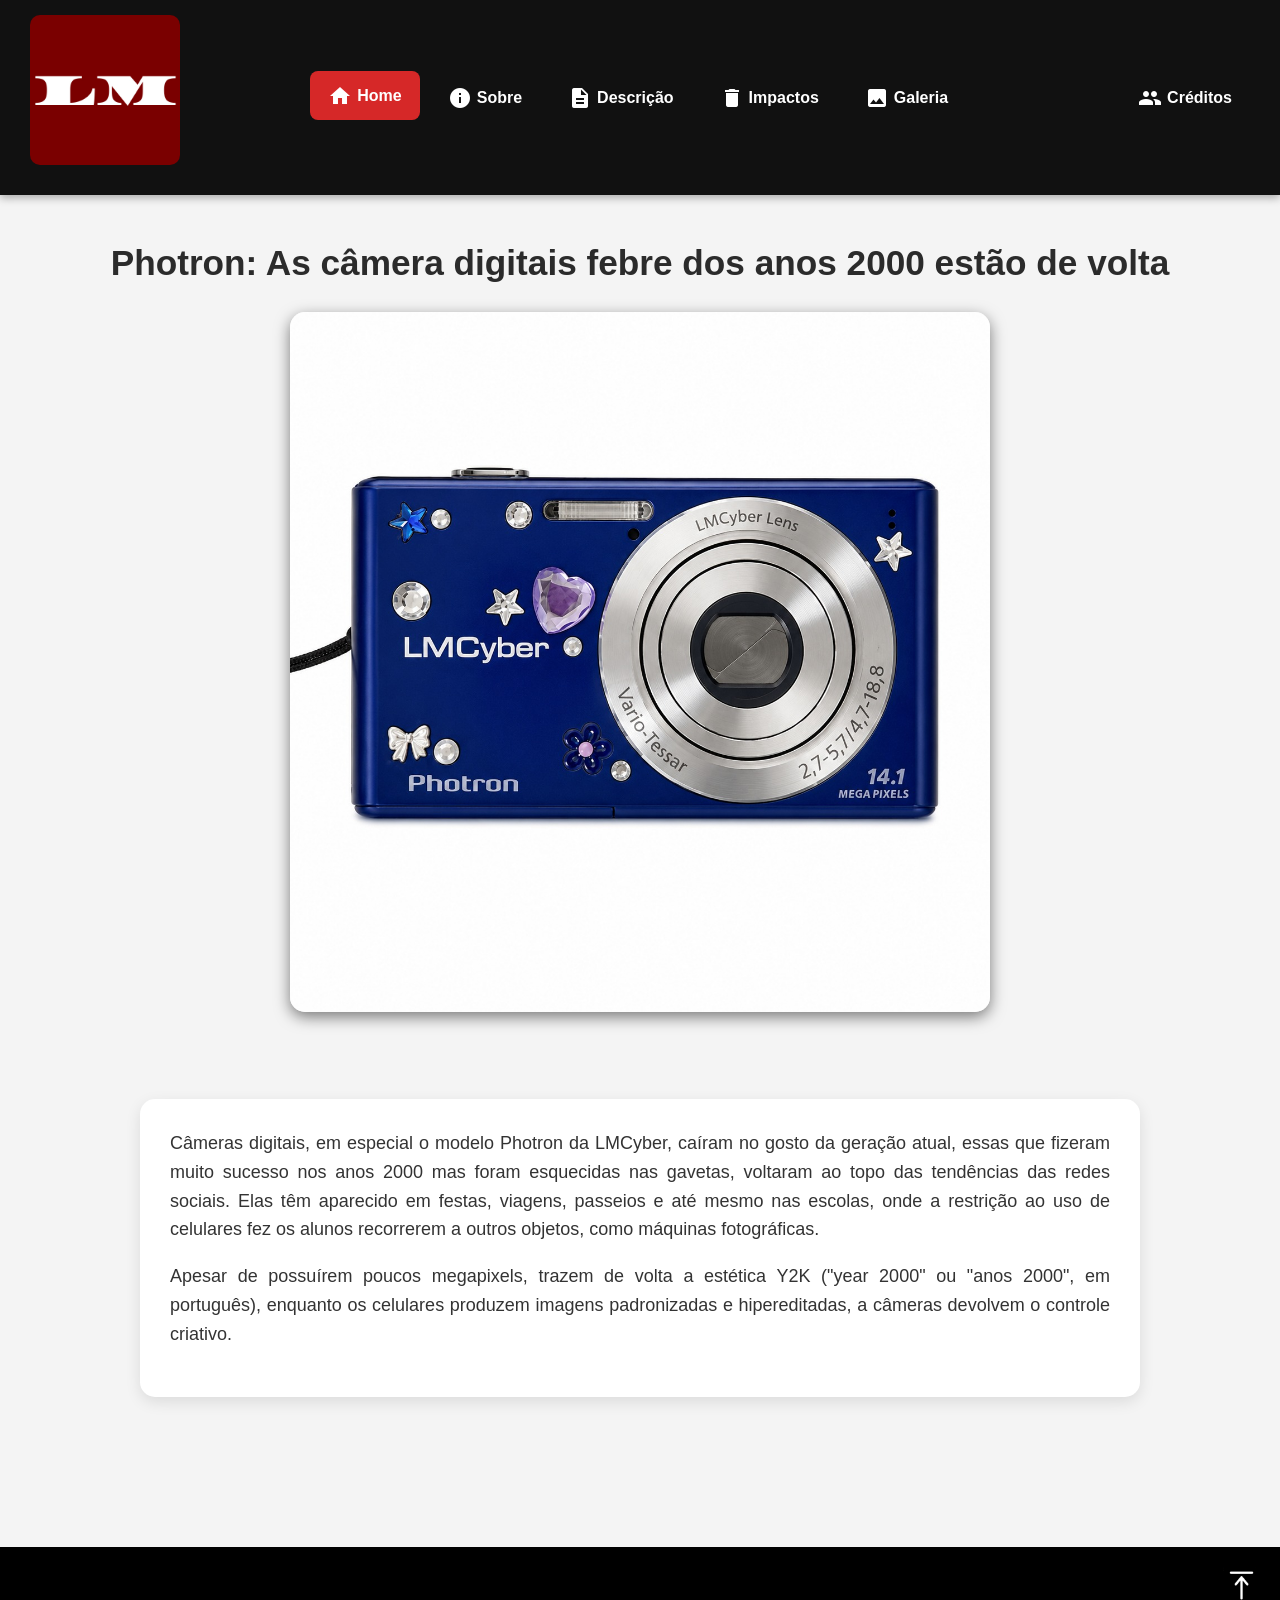
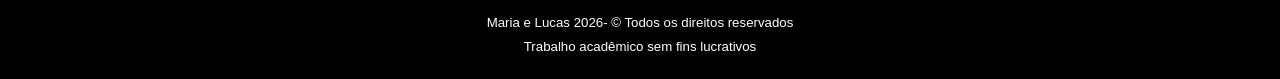
<file: index.html>
<!DOCTYPE html>
<html lang="pt-br"> 
    <head>
        <title>LMCyber - Home</title>
        <meta charset="utf-8"> 
        <meta name="viewport" content="width=device-width, initial-scale=1"/> 
        <link rel="icon"  type="image/jpg"      href="imagens/logo.jpeg"/> 
        <link rel="stylesheet" type="text/css" href="estilo.css"> 
		<link href="https://fonts.googleapis.com/icon?family=Material+Icons" rel="stylesheet">
    </head>
    <body>
		<div id="header">
				<h1><img src="imagens/logo.jpeg"/></h1>
					<ul id="nav">
					<li>
						<a href="index.html" class="ativa">
							<i class="material-icons">home</i>
							Home
						</a>
					</li>
					
					<li>
						<a href="sobre.html" >
							<i class="material-icons">info</i>
							Sobre
						</a>
					</li>
					
					<li>
						<a href="descricao.html">
							<i class="material-icons">description</i>
							Descrição
						</a>
					</li>
					
					<li>
						<a href="impactos.html">
							<i class="material-icons">delete</i>
							Impactos
						</a>
					</li>
					
					<li>
						<a href="galeria.html">
							<i class="material-icons">photo</i>
							Galeria
						</a>
					</li>
					
					<li>
						<a href="creditos.html">
							<i class="material-icons">emoji_people</i>
							Créditos
						</a>
					</li>
					</ul>
			</div>
			<div id="banner">
				<font color = "#2b2b2b"><h1>Photron: As câmera digitais febre dos anos 2000 estão de volta</h1></font>
				<img src="imagens/inicial.jpeg" width="700" height="420">
			</div>
			<div id="section">
					<div class ="article">
						<p>Câmeras digitais, em especial o modelo Photron da LMCyber, caíram no gosto da geração atual, essas que fizeram muito sucesso nos anos 2000 mas foram esquecidas nas gavetas, voltaram ao topo das tendências das redes sociais. Elas têm aparecido em festas, viagens, passeios e até mesmo nas escolas, onde a restrição ao uso de celulares fez os alunos recorrerem a outros objetos, como máquinas fotográficas.</p>
						<p> Apesar de possuírem poucos megapixels, trazem de volta a estética Y2K ("year 2000" ou "anos 2000", em português), enquanto os celulares produzem imagens padronizadas e hipereditadas, a câmeras devolvem o controle criativo. </p>
						</div>
		</div>
		<div id="footer">
		    <div align="right"> <a href="#"> <img src="imagens/subir.png" width="3%" /></a>  </div>
			<h5 align="center">Maria e Lucas 2026- &copy Todos os direitos reservados<br>Trabalho acadêmico sem fins lucrativos</h5>
		</div>
    </body>
</html>
</file>
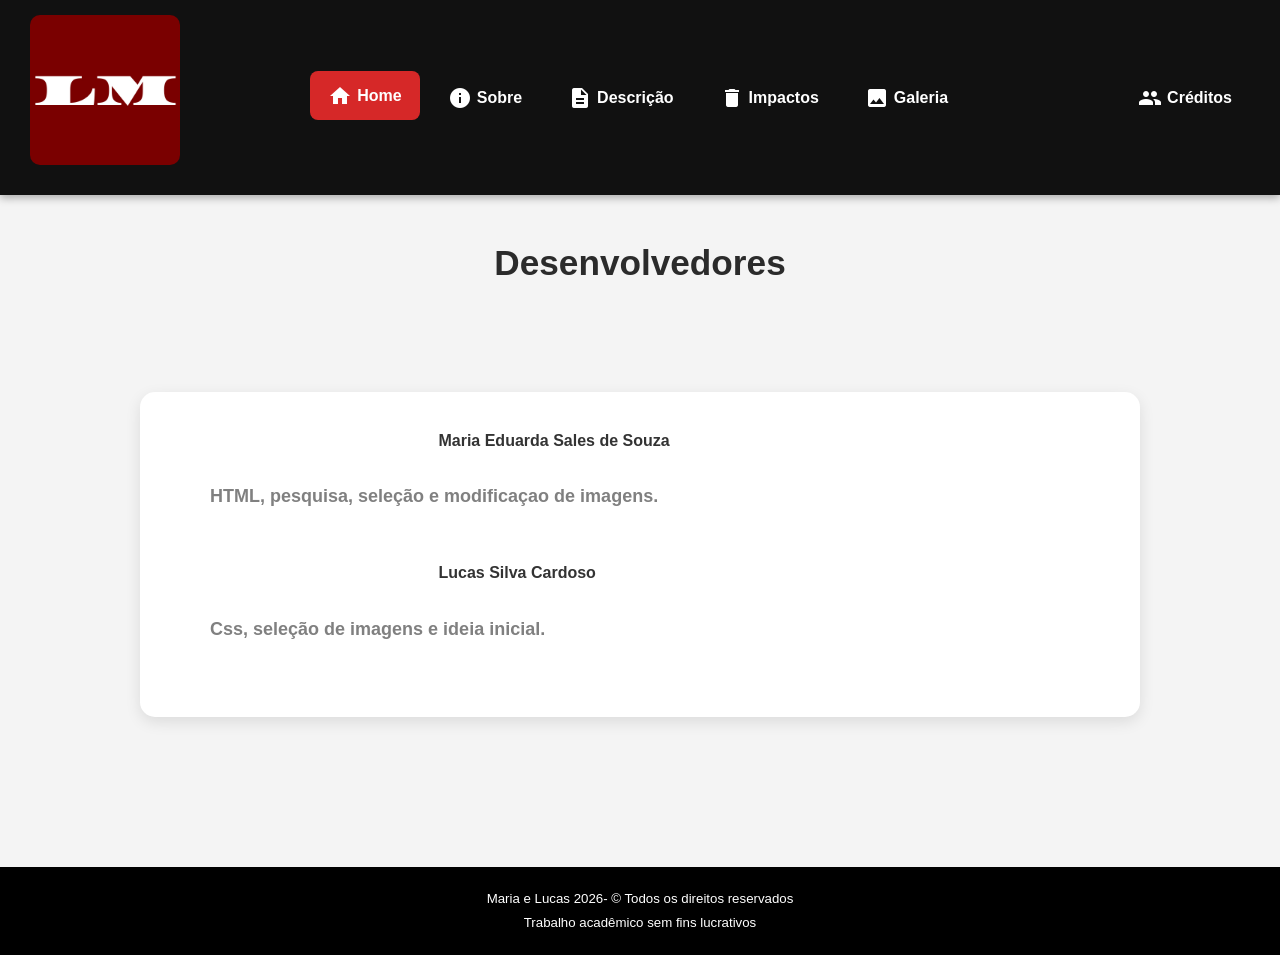
<file: creditos.html>
<!DOCTYPE html>
<html lang="pt-br"> 
    <head>
        <title>LMCyber - Creditos</title>
        <meta charset="utf-8"> 
        <meta name="viewport" content="width=device-width, initial-scale=1"/> 
        <link rel="icon"  type="image/jpg"      href="imagens/logo.jpeg"/>
        <link rel="stylesheet" type="text/css" href="estilo.css"> 
		<link href="https://fonts.googleapis.com/icon?family=Material+Icons" rel="stylesheet">
    </head>
    <body>
		<div id="header">
				<h1><img src="imagens/logo.jpeg"/></h1>
					<ul id="nav">
					<li>
						<a href="index.html" class="ativa">
							<i class="material-icons">home</i>
							Home
						</a>
					</li>
					
					<li>
						<a href="sobre.html" >
							<i class="material-icons">info</i>
							Sobre
						</a>
					</li>
					
					<li>
						<a href="descricao.html">
							<i class="material-icons">description</i>
							Descrição
						</a>
					</li>
					
					<li>
						<a href="impactos.html">
							<i class="material-icons">delete</i>
							Impactos
						</a>
					</li>
					
					<li>
						<a href="galeria.html">
							<i class="material-icons">photo</i>
							Galeria
						</a>
					</li>
					
					<li>
						<a href="creditos.html">
							<i class="material-icons">emoji_people</i>
							Créditos
						</a>
					</li>
					</ul>
			</div>
			<div id="banner">
				<font color = "#2b2b2b"><h1>Desenvolvedores<h1></font>
			</div>
			<div id="section">
					<div class ="article">
					
							<i class="material-icons">attribution</i> <b>Maria Eduarda Sales de Souza</b> <h4><p style="margin-left: 40px;"><br><font color = "#808080">HTML, pesquisa, seleção e modificaçao de imagens. </font></p></h4><br>
							<i class="material-icons">attribution</i> <b>Lucas Silva Cardoso</b> <h4><p style="margin-left: 40px;"><br><font color = "#808080">Css, seleção de imagens e ideia inicial. </font></p></h4><br>
					</div>
		</div>
		<div id="footer">
			<h5 align="center">Maria e Lucas 2026- &copy Todos os direitos reservados<br>Trabalho acadêmico sem fins lucrativos</h5>
		</div>
		</div>
    </body>
</html>
</file>
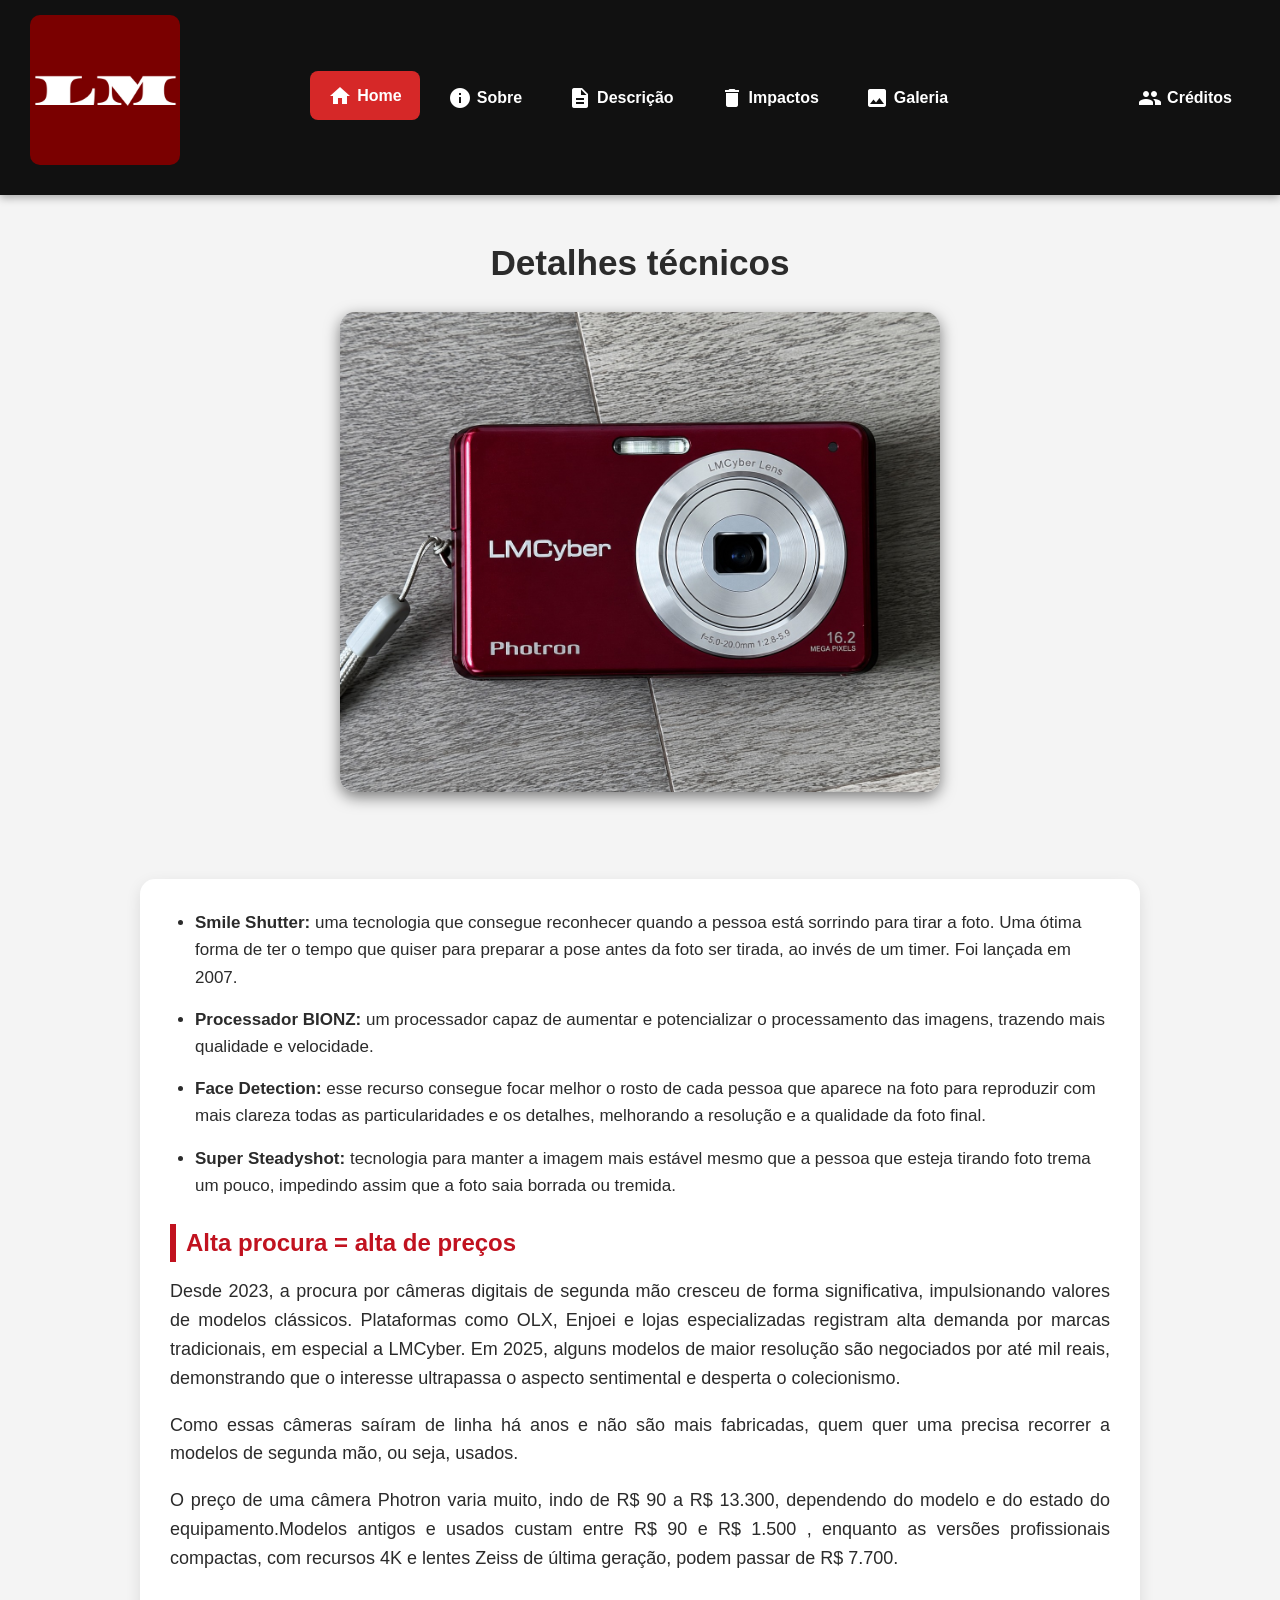
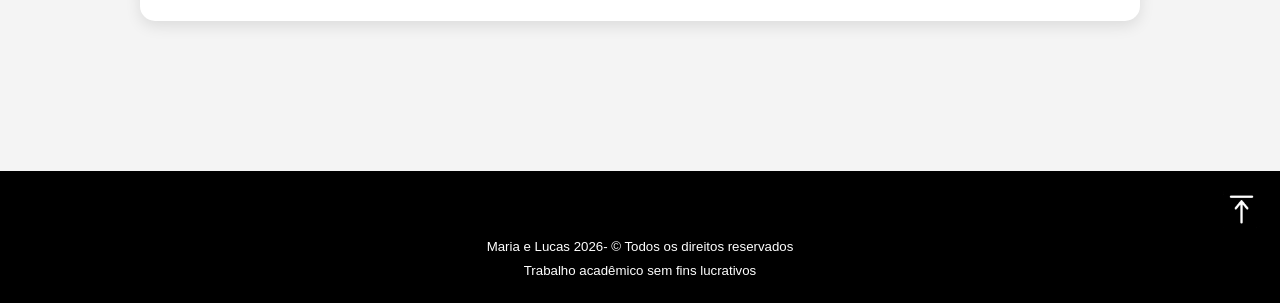
<file: descricao.html>
<!DOCTYPE html>
<html lang="pt-br"> 
    <head>
        <title>LMCyber - Descriçao</title>
        <meta charset="utf-8"> 
        <meta name="viewport" content="width=device-width, initial-scale=1"/> 
        <link rel="icon"  type="image/jpg"      href="imagens/logo.jpeg"/> 
        <link rel="stylesheet" type="text/css" href="estilo.css"> 
		<link href="https://fonts.googleapis.com/icon?family=Material+Icons" rel="stylesheet">
    </head>
    <body>
		<div id="header">
				<h1><img src="imagens/logo.jpeg"/></h1>
					<ul id="nav">
					<li>
						<a href="index.html" class="ativa">
							<i class="material-icons">home</i>
							Home
						</a>
					</li>
					
					<li>
						<a href="sobre.html" >
							<i class="material-icons">info</i>
							Sobre
						</a>
					</li>
					
					<li>
						<a href="descricao.html">
							<i class="material-icons">description</i>
							Descrição
						</a>
					</li>
					
					<li>
						<a href="impactos.html">
							<i class="material-icons">delete</i>
							Impactos
						</a>
					</li>
					
					<li>
						<a href="galeria.html">
							<i class="material-icons">photo</i>
							Galeria
						</a>
					</li>
					
					<li>
						<a href="creditos.html">
							<i class="material-icons">emoji_people</i>
							Créditos
						</a>
					</li>
					</ul>
			</div>
			<div id="banner">
				<font color = "#2b2b2b"><h1>Detalhes técnicos</h1><font>
				<img src="imagens/vermelha.jpeg" width="600" height="420">
			</div>
			<div id="section">
					<div class ="article">
						<ul>
							<li><b>Smile Shutter:</b> uma tecnologia que consegue reconhecer quando a pessoa está sorrindo para tirar a foto. Uma ótima forma de ter o tempo que quiser para preparar a pose antes da foto ser tirada, ao invés de um timer. Foi lançada em 2007.</li>
							
							<li><b>Processador BIONZ:</b> um processador capaz de aumentar e potencializar o processamento das imagens, trazendo mais qualidade e velocidade.</li>

							<li><b>Face Detection:</b> esse recurso consegue focar melhor o rosto de cada pessoa que aparece na foto para reproduzir com mais clareza todas as particularidades e os detalhes, melhorando a resolução e a qualidade da foto final.</li>

							<li><b>Super Steadyshot:</b> tecnologia para manter a imagem mais estável mesmo que a pessoa que esteja tirando foto trema um pouco, impedindo assim que a foto saia borrada ou tremida.</li>
						</ul>
						<h2> Alta procura = alta de preços</h2>
							<p>Desde 2023, a procura por câmeras digitais de segunda mão cresceu de forma significativa, impulsionando valores de modelos clássicos. Plataformas como OLX, Enjoei e lojas especializadas registram alta demanda por marcas tradicionais, em especial a LMCyber. Em 2025, alguns modelos de maior resolução são negociados por até mil reais, demonstrando que o interesse ultrapassa o aspecto sentimental e desperta o colecionismo.</p>
							<p>Como essas câmeras saíram de linha há anos e não são mais fabricadas, quem quer uma precisa recorrer a modelos de segunda mão, ou seja, usados.</p>
							<p> O preço de uma câmera Photron varia muito, indo de R$ 90 a R$ 13.300, dependendo do modelo e do estado do equipamento.Modelos antigos e usados custam entre R$ 90 e R$ 1.500 , enquanto as versões profissionais compactas, com recursos 4K e lentes Zeiss de última geração, podem passar de R$ 7.700.</p>
					</div>
		</div>
		<div id="footer">
			<div align="right"> <a href="#"> <img src="imagens/subir.png" width="3%" /></a>  </div>
			<h5 align="center">Maria e Lucas 2026- &copy Todos os direitos reservados<br>Trabalho acadêmico sem fins lucrativos</h5>
		</div>
    </body>
</html>
</file>
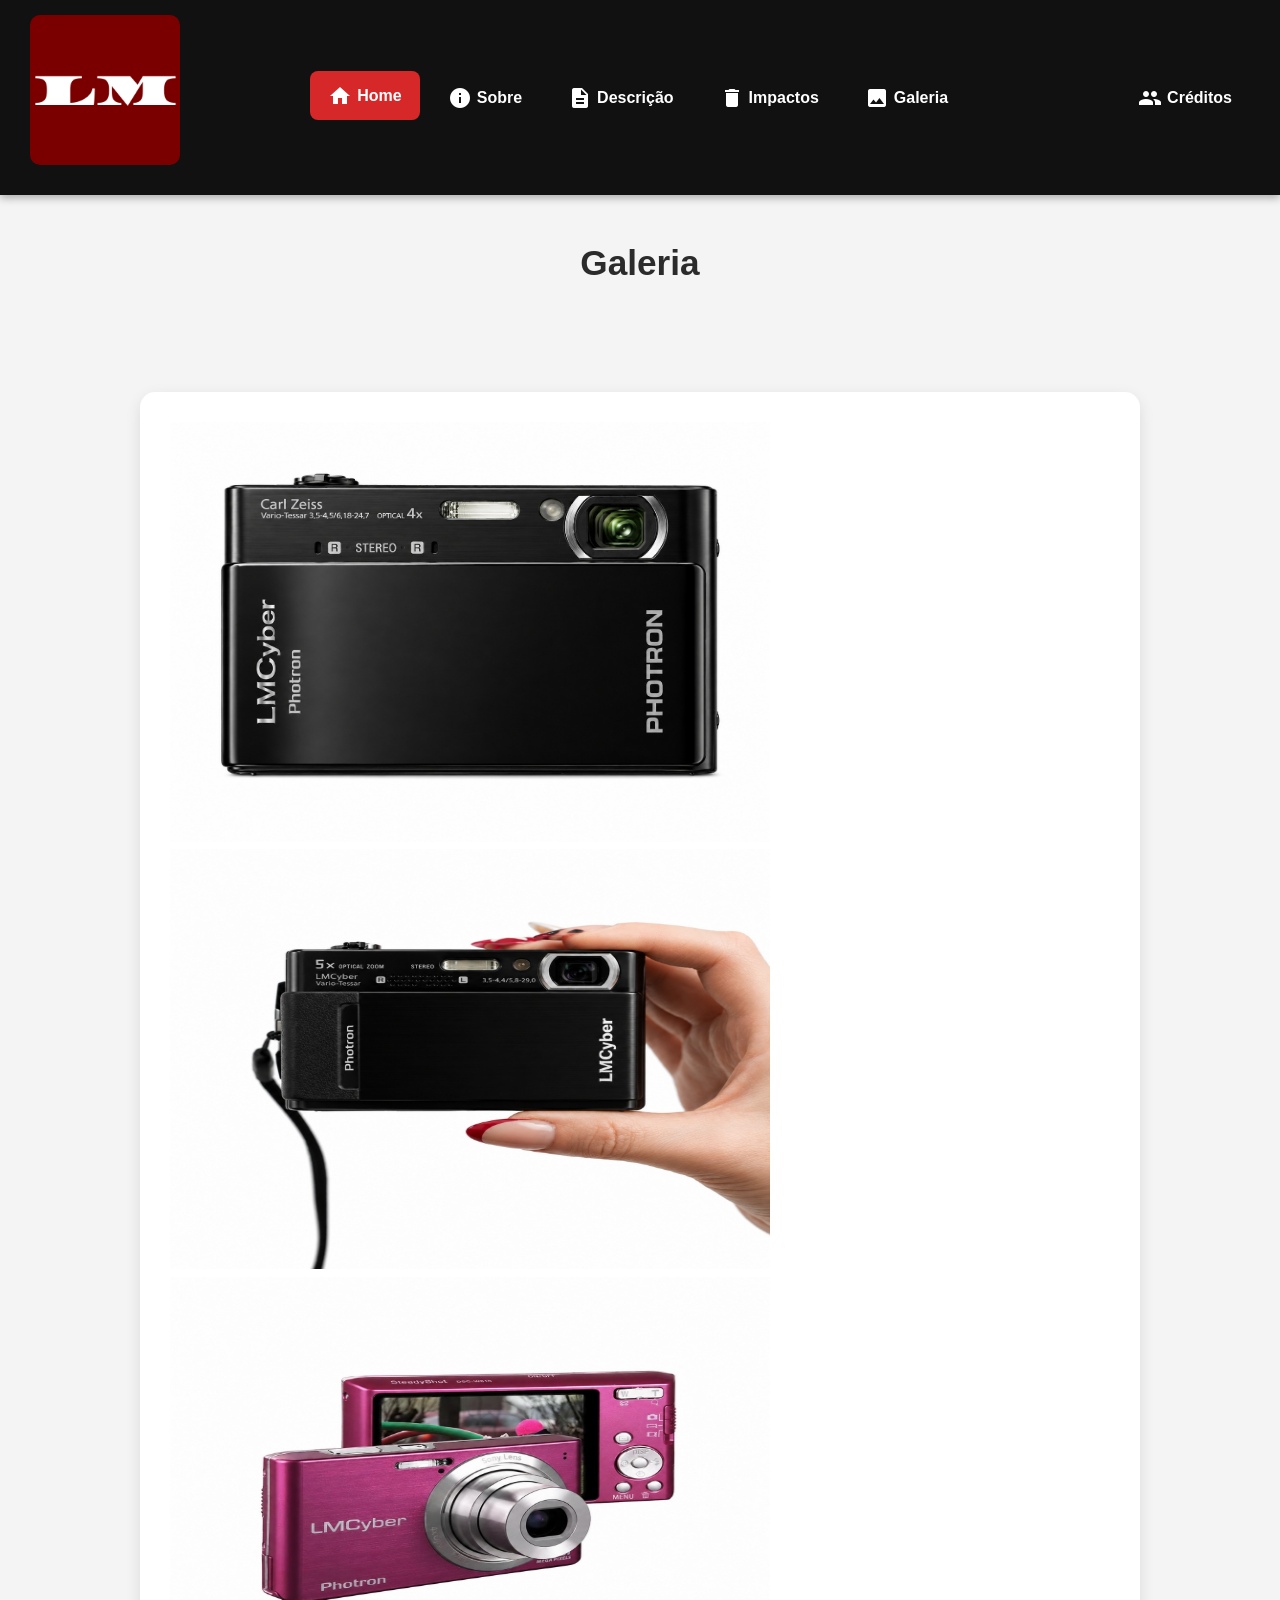
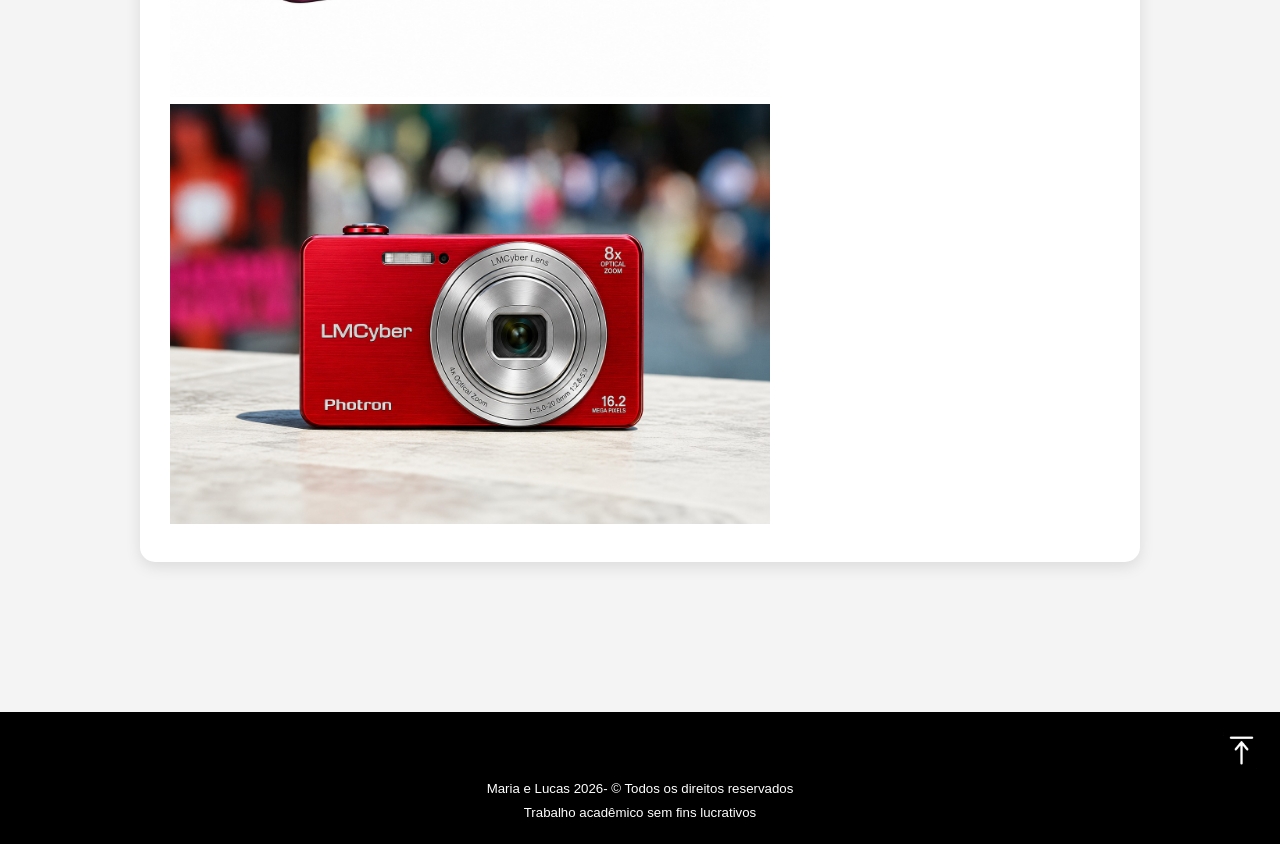
<file: galeria.html>
<!DOCTYPE html>
<html lang="pt-br"> 
    <head>
        <title>LMCyber - Galeria</title>
        <meta charset="utf-8"> 
        <meta name="viewport" content="width=device-width, initial-scale=1"/> 
        <link rel="icon"  type="image/jpg"      href="imagens/logo.jpeg"/>
        <link rel="stylesheet" type="text/css" href="estilo.css"> 
		<link href="https://fonts.googleapis.com/icon?family=Material+Icons" rel="stylesheet">
    </head>
    <body>
		<div id="header">
				<h1><img src="imagens/logo.jpeg"/></h1>
					<ul id="nav">
					<li>
						<a href="index.html" class="ativa">
							<i class="material-icons">home</i>
							Home
						</a>
					</li>
					
					<li>
						<a href="sobre.html" >
							<i class="material-icons">info</i>
							Sobre
						</a>
					</li>
					
					<li>
						<a href="descricao.html">
							<i class="material-icons">description</i>
							Descrição
						</a>
					</li>
					
					<li>
						<a href="impactos.html">
							<i class="material-icons">delete</i>
							Impactos
						</a>
					</li>
					
					<li>
						<a href="galeria.html">
							<i class="material-icons">photo</i>
							Galeria
						</a>
					</li>
					
					<li>
						<a href="creditos.html">
							<i class="material-icons">emoji_people</i>
							Créditos
						</a>
					</li>
					</ul>
			</div>
			<div id="banner">
				<font color = "#2b2b2b"><h1>Galeria<h1></font>
			</div>
			<div id="section">
					<div class ="article">
						<img src="imagens/img.1.jpeg" width="600" height="420">
						<img src="imagens/img.2.jpeg" width="600" height="420">
						<img src="imagens/img.3.jpeg" width="600" height="420">
						<img src="imagens/img.4.jpeg" width="600" height="420">
					</div>
		</div>
		<div id="footer">
			<div align="right"> <a href="#"> <img src="imagens/subir.png" width="3%" /></a>  </div>
			<h5 align="center">Maria e Lucas 2026- &copy Todos os direitos reservados<br>Trabalho acadêmico sem fins lucrativos</h5>
		</div>
		</div>
    </body>
</html>
</file>
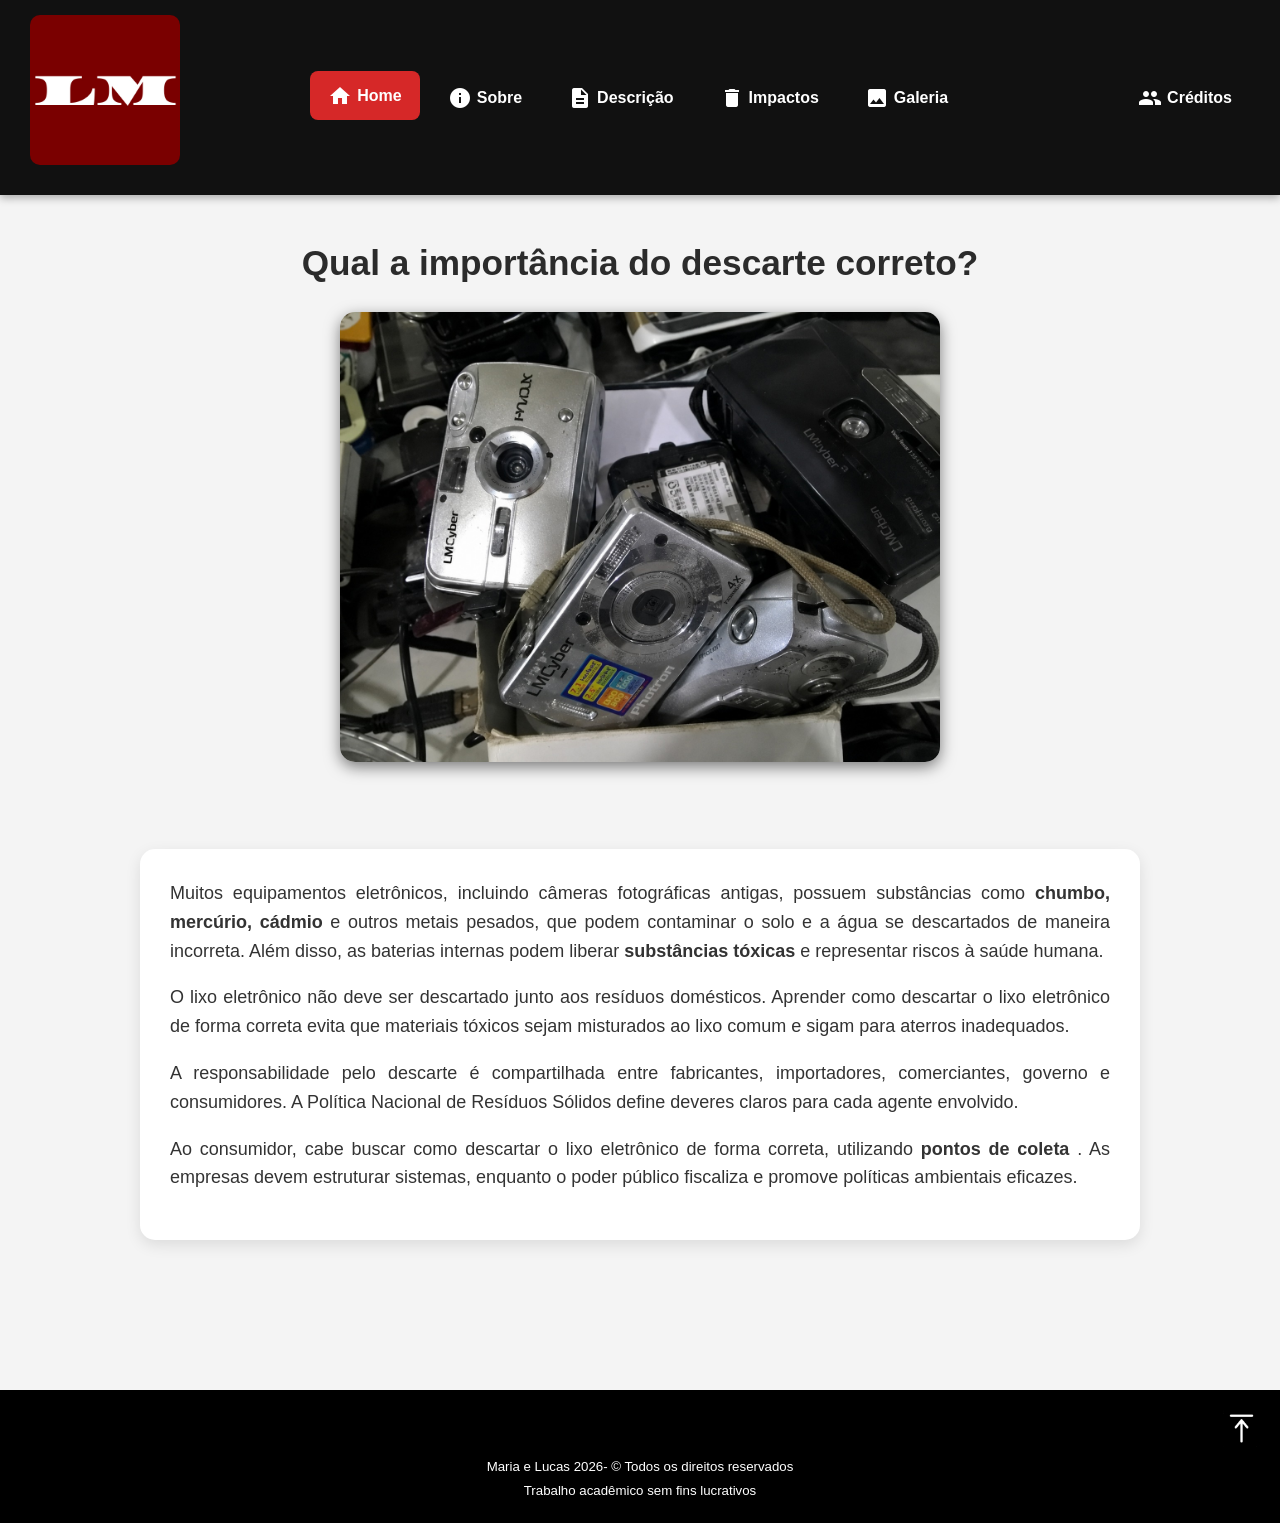
<file: impactos.html>
<!DOCTYPE html>
<html lang="pt-br"> 
    <head>
        <title>LMCyber - Impactos</title>
        <meta charset="utf-8"> 
        <meta name="viewport" content="width=device-width, initial-scale=1"/> 
        <link rel="icon"  type="image/jpg"      href="imagens/logo.jpeg"/>
        <link rel="stylesheet" type="text/css" href="estilo.css"> 
		<link href="https://fonts.googleapis.com/icon?family=Material+Icons" rel="stylesheet">
    </head>
    <body>
		<div id="header">
				<h1><img src="imagens/logo.jpeg"/></h1>
					<ul id="nav">
					<li>
						<a href="index.html" class="ativa">
							<i class="material-icons">home</i>
							Home
						</a>
					</li>
					
					<li>
						<a href="sobre.html" >
							<i class="material-icons">info</i>
							Sobre
						</a>
					</li>
					
					<li>
						<a href="descricao.html">
							<i class="material-icons">description</i>
							Descrição
						</a>
					</li>
					
					<li>
						<a href="impactos.html">
							<i class="material-icons">delete</i>
							Impactos
						</a>
					</li>
					
					<li>
						<a href="galeria.html">
							<i class="material-icons">photo</i>
							Galeria
						</a>
					</li>
					
					<li>
						<a href="creditos.html">
							<i class="material-icons">emoji_people</i>
							Créditos
						</a>
					</li>
					</ul>
			</div>
			<div id="banner">
				<font color = "#2b2b2b"><h1>Qual a importância do descarte correto?</h1></font>
				<img src="imagens/lixo.jpeg" width="600" height="420">
			</div>
			<div id="section">
					<div class ="article">
						<p>Muitos equipamentos eletrônicos, incluindo câmeras fotográficas antigas, possuem substâncias como <b>chumbo, mercúrio, cádmio</b> e outros metais pesados, que podem contaminar o solo e a água se descartados de maneira incorreta. Além disso, as baterias internas podem liberar <b>substâncias tóxicas</b> e representar riscos à saúde humana.</p>
						
						<p>O lixo eletrônico não deve ser descartado junto aos resíduos domésticos. Aprender como descartar o lixo eletrônico de forma correta evita que materiais tóxicos sejam misturados ao lixo comum e sigam para aterros inadequados.</p>
						
						<p>A responsabilidade pelo descarte é compartilhada entre fabricantes, importadores, comerciantes, governo e consumidores. A Política Nacional de Resíduos Sólidos define deveres claros para cada agente envolvido.</p>

						<p>Ao consumidor, cabe buscar como descartar o lixo eletrônico de forma correta, utilizando <b>pontos de coleta </b>. As empresas devem estruturar sistemas, enquanto o poder público fiscaliza e promove políticas ambientais eficazes.</p>
					</div>
		</div>
		<div id="footer">
		    <div align="right"> <a href="#"> <img src="imagens/subir.png" width="3%" /></a>  </div> 
			<h5 align="center">Maria e Lucas 2026- &copy Todos os direitos reservados<br>Trabalho acadêmico sem fins lucrativos</h5>
		</div>
    </body>
</html>
</file>
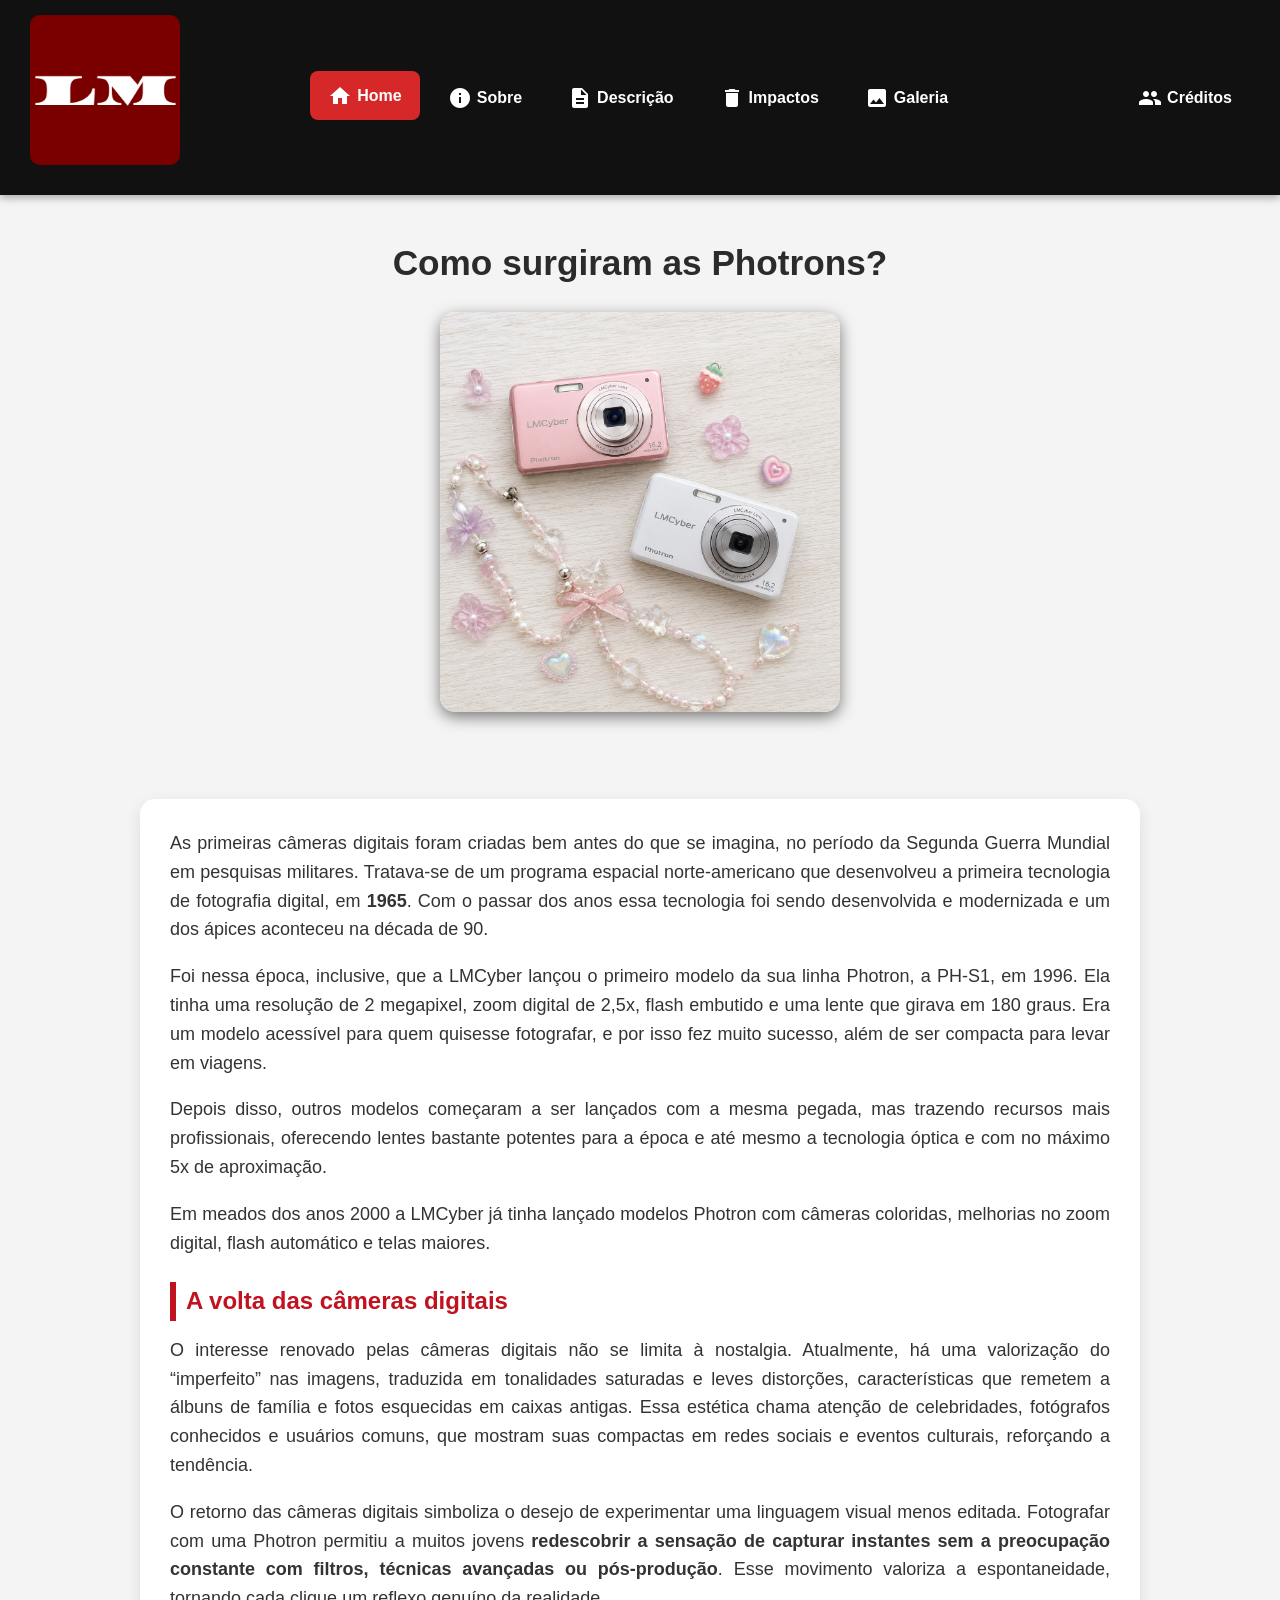
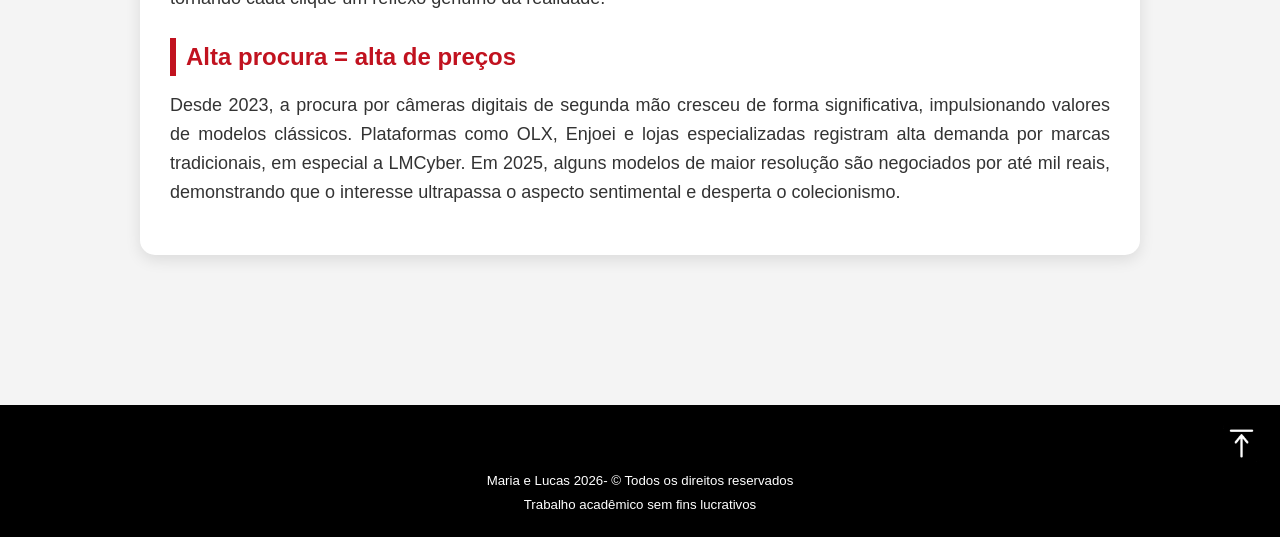
<file: sobre.html>
<!DOCTYPE html>
<html lang="pt-br"> 
    <head>
        <title>LMCyber - Sobre</title>
        <meta charset="utf-8"> 
        <meta name="viewport" content="width=device-width, initial-scale=1"/> 
        <link rel="icon"  type="image/jpg"      href="imagens/logo.jpeg"/>
        <link rel="stylesheet" type="text/css" href="estilo.css"> 
		<link href="https://fonts.googleapis.com/icon?family=Material+Icons" rel="stylesheet">
    </head>
    <body>
		<div id="header">
				<h1><img src="imagens/logo.jpeg"/></h1>
					<ul id="nav">
					<li>
						<a href="index.html" class="ativa">
							<i class="material-icons">home</i>
							Home
						</a>
					</li>
					
					<li>
						<a href="sobre.html" >
							<i class="material-icons">info</i>
							Sobre
						</a>
					</li>
					
					<li>
						<a href="descricao.html">
							<i class="material-icons">description</i>
							Descrição
						</a>
					</li>
					
					<li>
						<a href="impactos.html">
							<i class="material-icons">delete</i>
							Impactos
						</a>
					</li>
					
					<li>
						<a href="galeria.html">
							<i class="material-icons">photo</i>
							Galeria
						</a>
					</li>
					
					<li>
						<a href="creditos.html">
							<i class="material-icons">emoji_people</i>
							Créditos
						</a>
					</li>
					</ul>
			</div>
			<div id="banner">
				<font color = "#2b2b2b"><h1>Como surgiram as Photrons?</h1></font>
				<img src="imagens/rosa.jpeg" width="400" height="420">
			</div>
			<div id="section">
					<div class ="article">
						<p> As primeiras câmeras digitais foram criadas bem antes do que se imagina, no período da Segunda Guerra Mundial em pesquisas militares. Tratava-se de um programa espacial norte-americano que desenvolveu a primeira tecnologia de fotografia digital, em <b>1965</b>. Com o passar dos anos essa tecnologia foi sendo desenvolvida e modernizada e um dos ápices aconteceu na década de 90.</p>

						<p>Foi nessa época, inclusive, que a LMCyber lançou o primeiro modelo da sua linha Photron, a PH-S1, em 1996. Ela tinha uma resolução de 2 megapixel, zoom digital de 2,5x, flash embutido e uma lente que girava em 180 graus. Era um modelo acessível para quem quisesse fotografar, e por isso fez muito sucesso, além de ser compacta para levar em viagens.</p>
						
						<p>Depois disso, outros modelos começaram a ser lançados com a mesma pegada, mas trazendo recursos mais profissionais, oferecendo lentes bastante potentes para a época e até mesmo a tecnologia óptica e com no máximo 5x de aproximação.</p>

						<p>Em meados dos anos 2000 a LMCyber já tinha lançado modelos Photron com câmeras coloridas, melhorias no zoom digital, flash automático e telas maiores.</p>
						
						<h2>A volta das câmeras digitais</h2>
							<p> O interesse renovado pelas câmeras digitais não se limita à nostalgia. Atualmente, há uma valorização do “imperfeito” nas imagens, traduzida em tonalidades saturadas e leves distorções, características que remetem a álbuns de família e fotos esquecidas em caixas antigas. Essa estética chama atenção de celebridades, fotógrafos conhecidos e usuários comuns, que mostram suas compactas em redes sociais e eventos culturais, reforçando a tendência.</p>
							<p> O retorno das câmeras digitais simboliza o desejo de experimentar uma linguagem visual menos editada. Fotografar com uma Photron permitiu a muitos jovens <b>redescobrir a sensação de capturar instantes sem a preocupação constante com filtros, técnicas avançadas ou pós-produção</b>. Esse movimento valoriza a espontaneidade, tornando cada clique um reflexo genuíno da realidade.</p>
							
							<h2> Alta procura = alta de preços</h2>
							<p>Desde 2023, a procura por câmeras digitais de segunda mão cresceu de forma significativa, impulsionando valores de modelos clássicos. Plataformas como OLX, Enjoei e lojas especializadas registram alta demanda por marcas tradicionais, em especial a LMCyber. Em 2025, alguns modelos de maior resolução são negociados por até mil reais, demonstrando que o interesse ultrapassa o aspecto sentimental e desperta o colecionismo.</p>
						
					</div>
		</div>
		<div id="footer">
			<div align="right"> <a href="#"> <img src="imagens/subir.png" width="3%" /></a>  </div>
			<h5 align="center">Maria e Lucas 2026- &copy Todos os direitos reservados<br>Trabalho acadêmico sem fins lucrativos</h5>
		</div>
    </body>
</html>
</file>
<file: estilo.css>
/* css para o produto */
/* Reset */
*{
    margin: 0;
    padding: 0;
    box-sizing: border-box;
    font-family: Arial, Helvetica, sans-serif;
}

/* Corpo */
body{
    background: #f4f4f4;
    color: #333;
    line-height: 1.6;
}

/* Cabeçalho */
#header{
    background: #111;
    padding: 15px 30px;
    display: flex;
    justify-content: space-between;
    align-items: center;
    flex-wrap: wrap;
    box-shadow: 0 3px 8px rgba(0,0,0,0.3);
}

#header h1 img{
    width: 150px;
    border-radius: 10px;
}

/* Menu */
#nav{
    display: flex;
    list-style: none;
    gap: 10px;
}

#nav li a{
    color: white;
    text-decoration: none;
    padding: 12px 18px;
    display: flex;
    align-items: center;
    gap: 5px;
    border-radius: 8px;
    transition: 0.3s;
    font-weight: bold;
}

#nav li a:hover,
#nav li a.ativa{
    background: #d62828;
    transform: translateY(-2px);
}

/* Banner */

#banner{
    text-align: center;
    padding: 40px 20px;
    background: linear-gradient(to right,#1d1d1d,#2b2b2);
    color: white;
}

#banner h1{
    margin-bottom: 20px;
    font-size: 2.2em;
}

#banner img{
    max-width: 90%;
    height: auto;
    border-radius: 15px;
    box-shadow: 0 5px 15px rgba(0,0,0,0.5);
}

/* Conteúdo */

#section{
    width: 90%;
    max-width: 1000px;
    margin: 40px auto;
}

.article{
    background: white;
    padding: 30px;
    border-radius: 15px;
    box-shadow: 0 5px 15px rgba(0,0,0,0.1);
}

.article p{
    margin-bottom: 18px;
    text-align: justify;
    font-size: 18px;
}

.article h2{
    color: #c1121f;
    margin: 25px 0 15px;
    border-left: 6px solid #c1121f;
    padding-left: 10px;
}

/* Lista */

.article ul{
    margin-left: 25px;
}

.article li{
    margin-bottom: 15px;
    font-size: 17px;
}

/* Rodapé */

#footer{
    background: #000000;
    color: white;
    text-align: center;
    padding: 20px;
    margin-top: 150px;
}

#footer h5{
    font-weight: normal;
    line-height: 1.8;
}

/* Responsividade */

@media(max-width:768px){

    #header{
        flex-direction: column;
    }

    #nav{
        flex-direction: column;
        width: 100%;
        margin-top: 15px;
    }

    #nav li a{
        justify-content: center;
    }

    #banner h1{
        font-size: 1.6em;
    }

    .article{
        padding: 20px;
    }

    .article p,
    .article li{
        font-size: 16px;
	}
		
.sem-negrito {
    font-weight: normal;
}

    }
}
</file>
